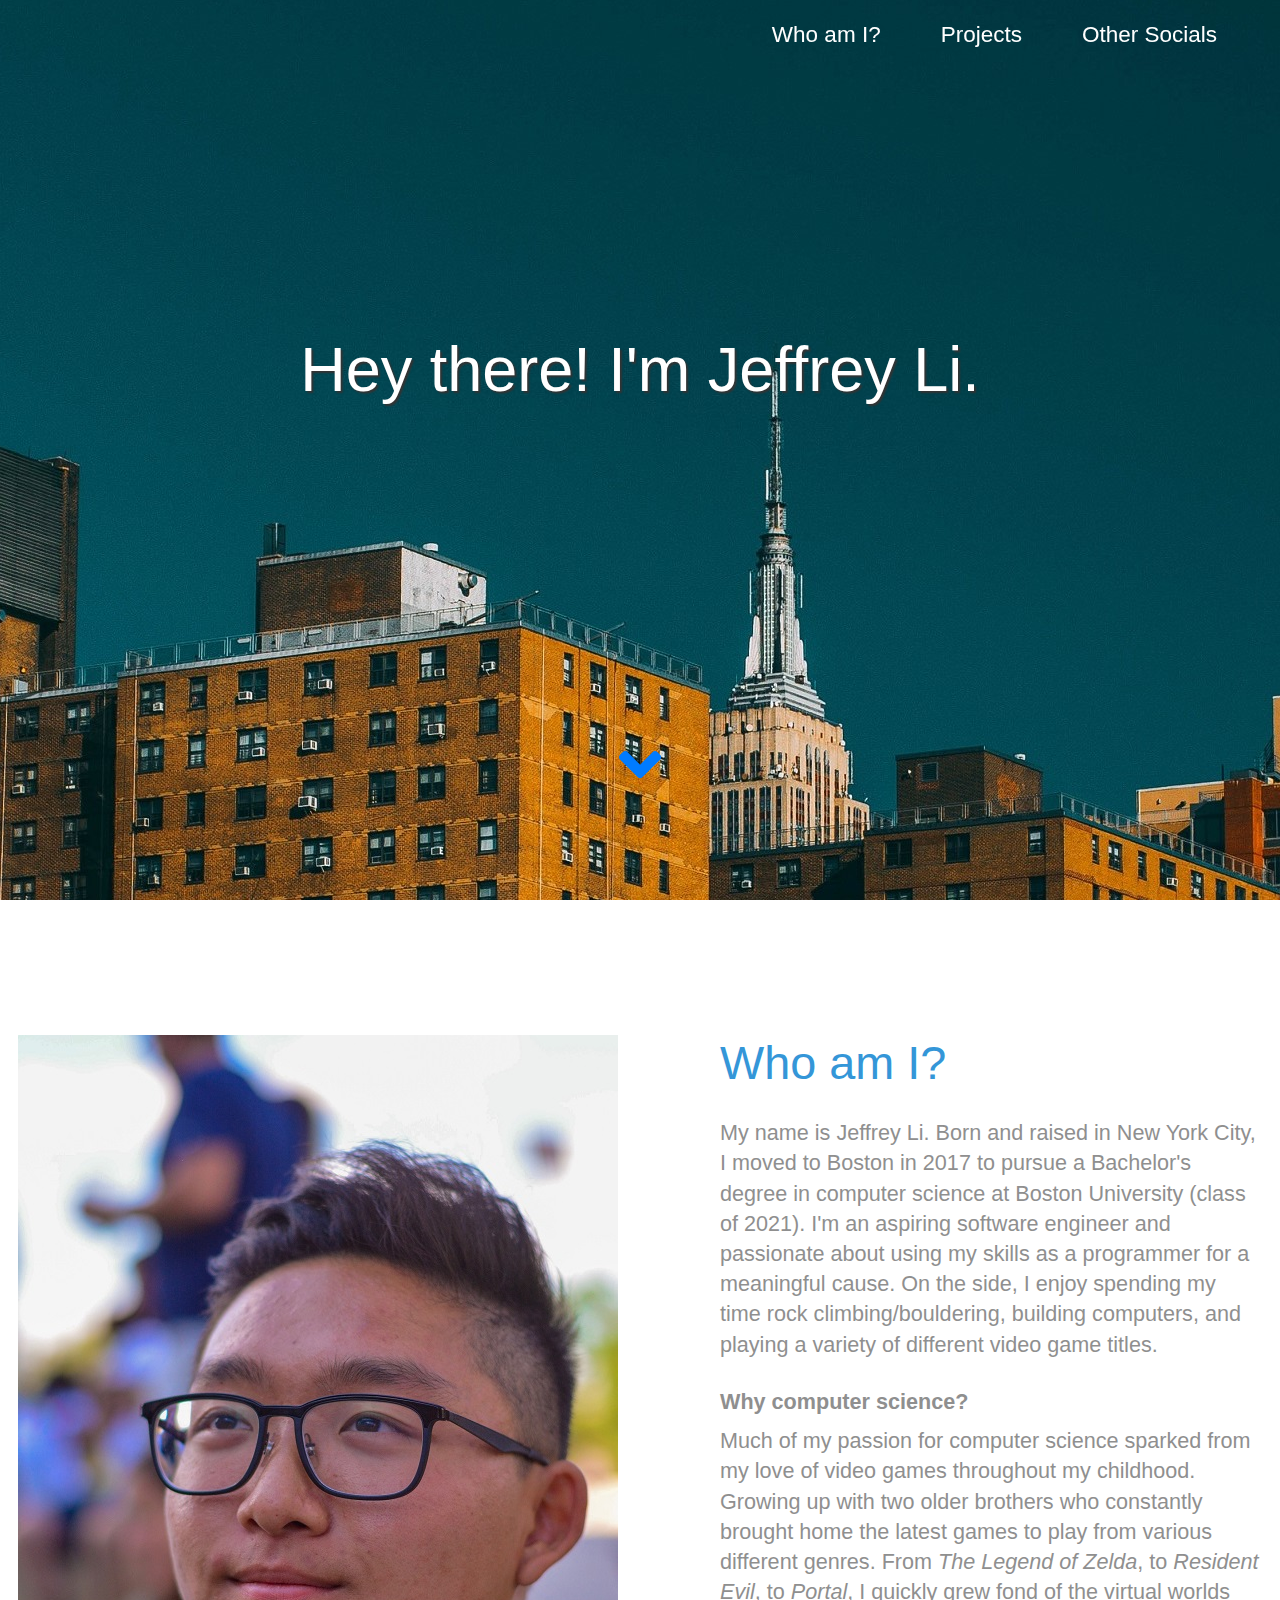
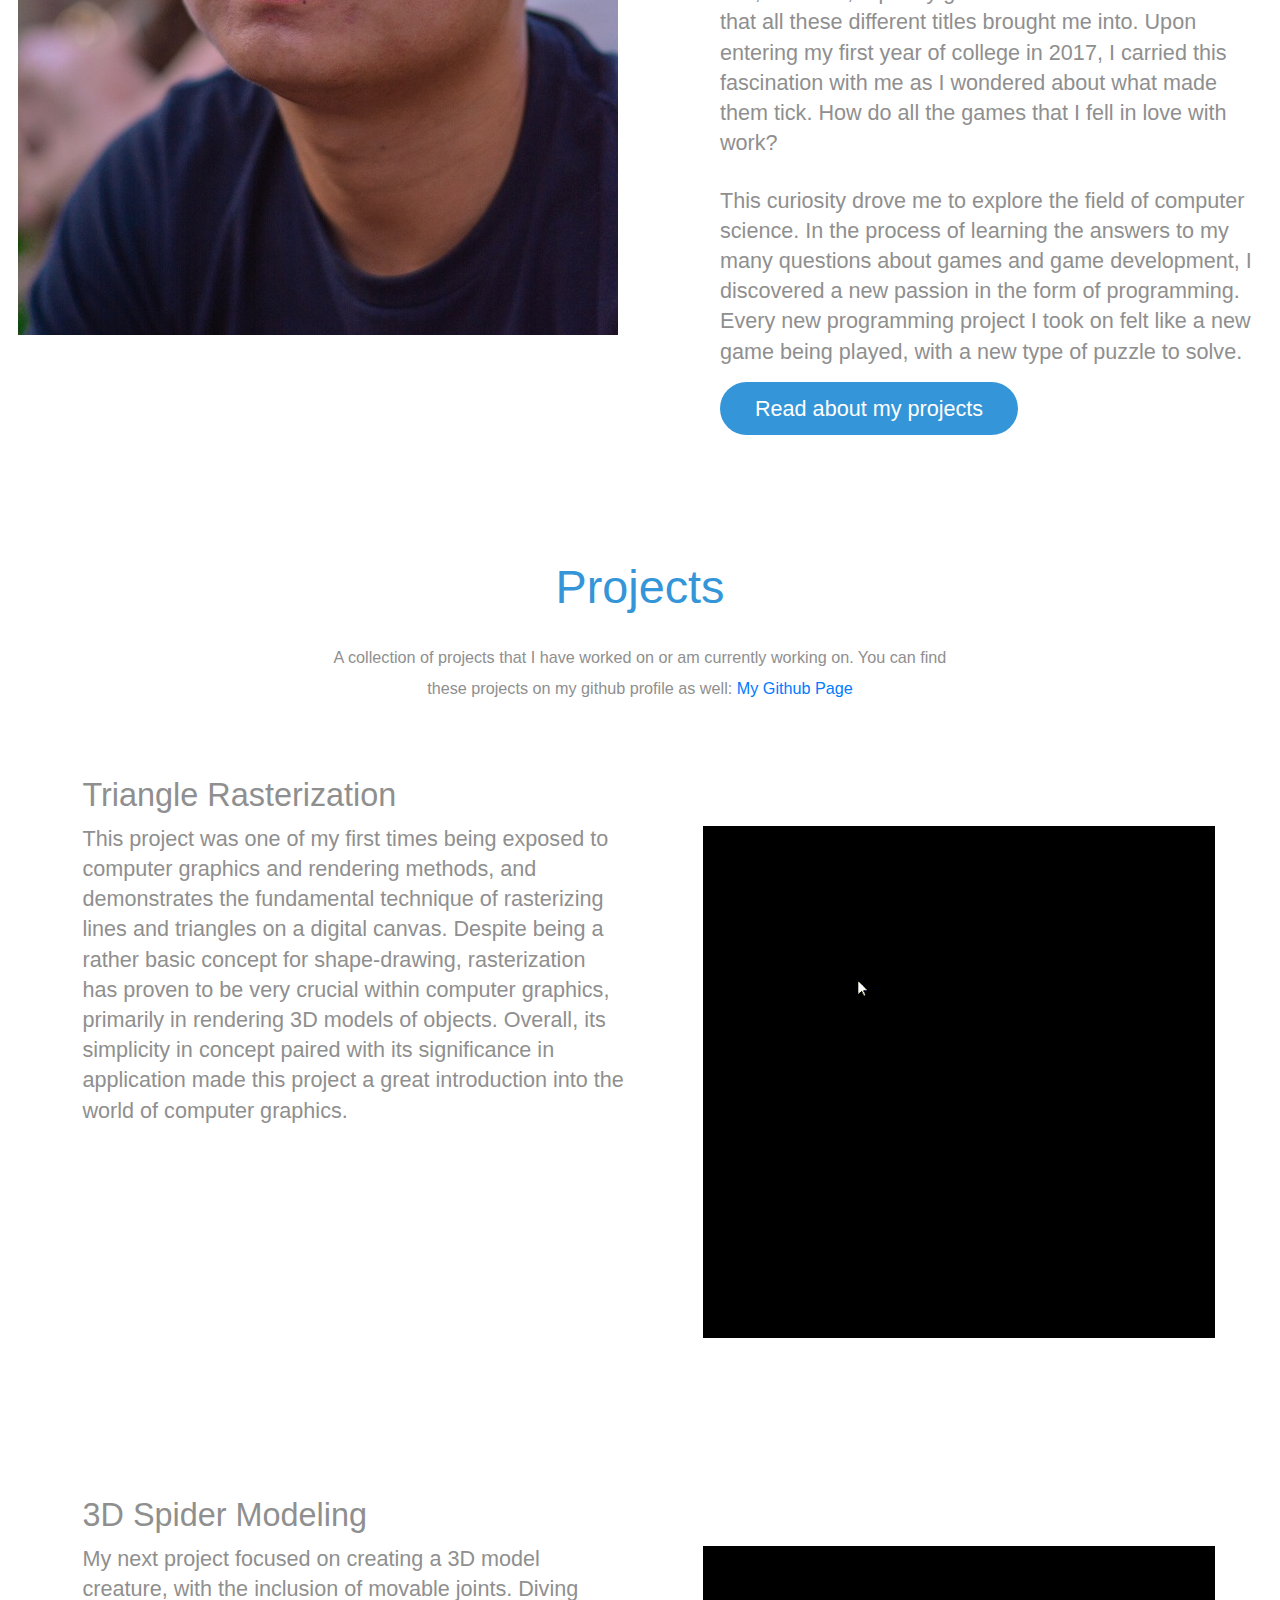
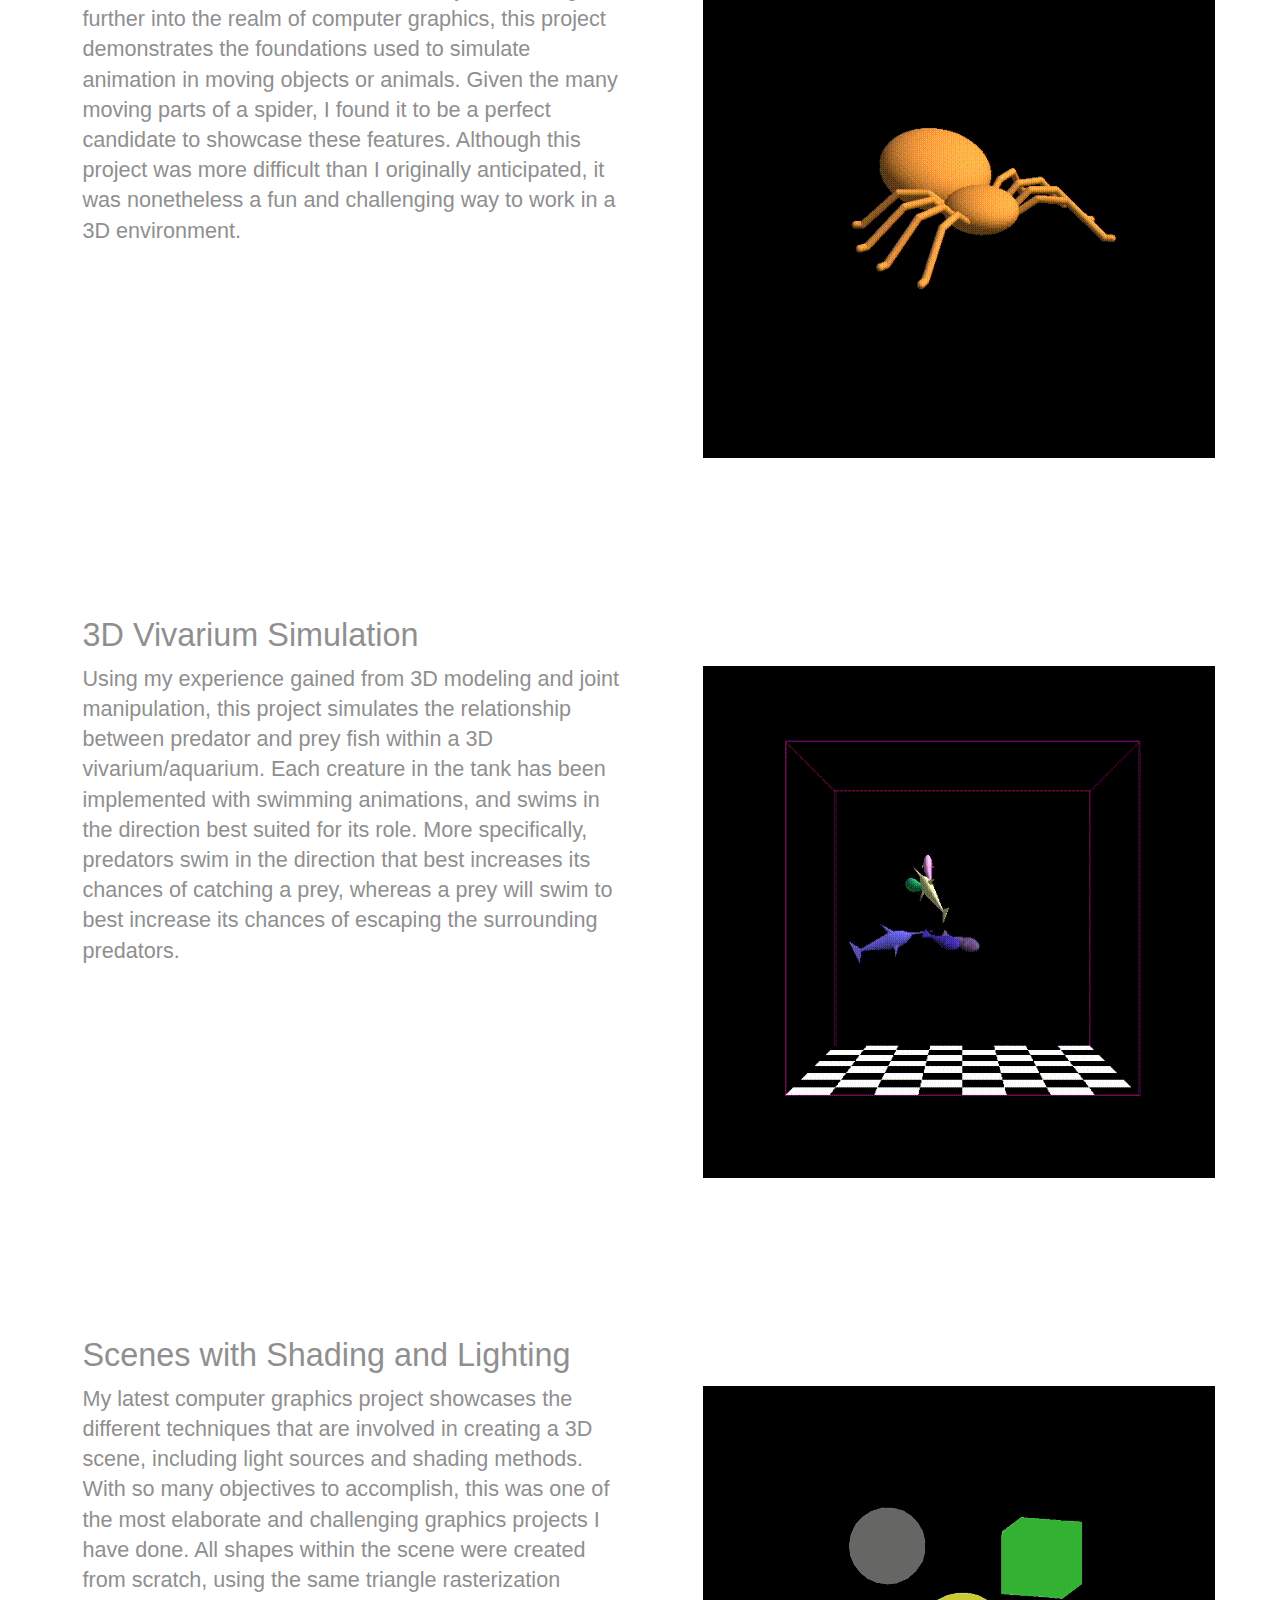
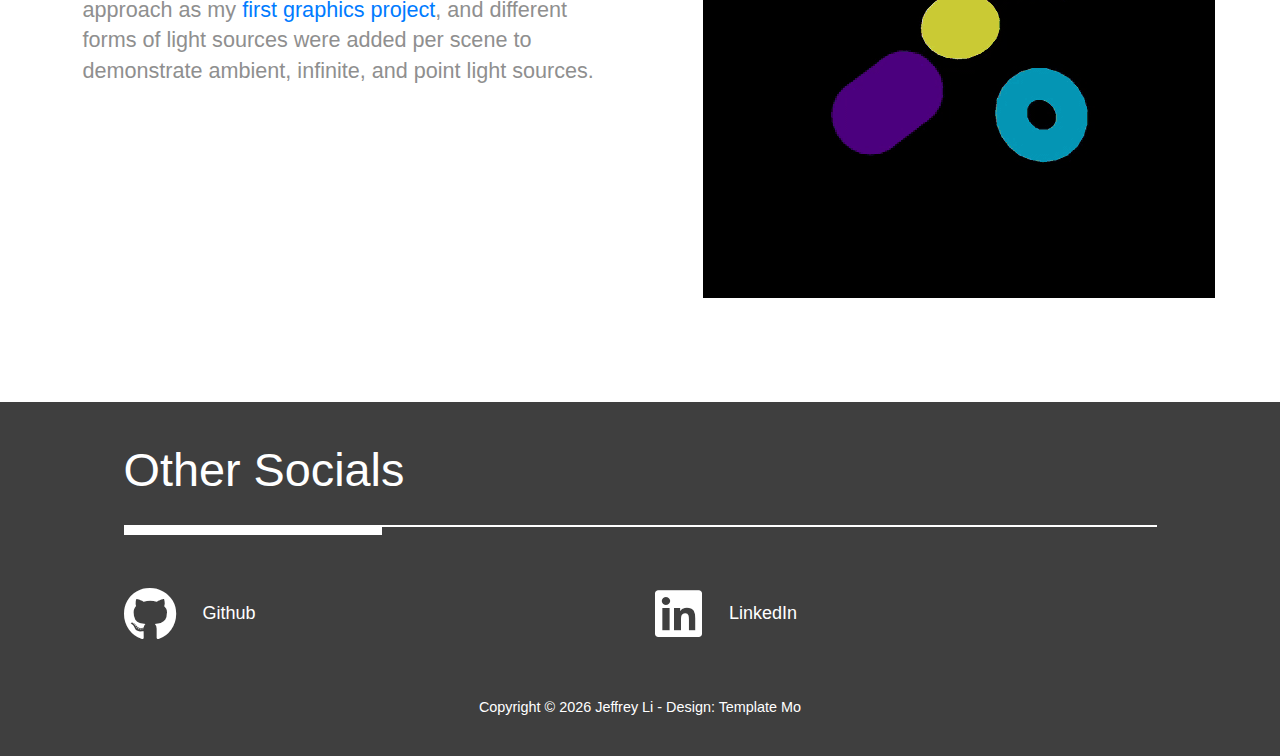
<file: index.html>
<!DOCTYPE html>
<html lang="en">
  <head>
    <meta charset="UTF-8" />
    <meta name="viewport" content="width=device-width, initial-scale=1.0" />
    <meta name="description" content="Jeffrey Li's personal website." />
    <meta http-equiv="X-UA-Compatible" content="ie=edge" />
    <title>Jeffrey Li's Portfolio Website</title>
    <link rel="stylesheet" href="fontawesome-5.5/css/all.min.css" />
    <link rel="stylesheet" href="css/bootstrap.min.css" />
    <link rel="stylesheet" href="css/templatemo-style.css" />
  </head>
  <body>    
    <!-- Hero section -->
    <section id="hero" class="text-white tm-font-big tm-parallax">
      <!-- Navigation -->
      <nav class="navbar navbar-expand-md tm-navbar" id="tmNav">              
        <div class="container">   
          <button class="navbar-toggler" type="button" data-toggle="collapse" data-target="#navbarSupportedContent" aria-controls="navbarSupportedContent" aria-expanded="false" aria-label="Toggle navigation">
            <i class="fas fa-bars navbar-toggler-icon"></i>
          </button>
          <div class="collapse navbar-collapse" id="navbarSupportedContent">
            <ul class="navbar-nav ml-auto">
              <li class="nav-item">
                <a class="nav-link tm-nav-link" href="#introduction">Who am I?</a>
              </li>
              <!-- <li class="nav-item">
                <a class="nav-link tm-nav-link" href="#resume">Resume</a>
              </li>  -->
              <li class="nav-item">
                  <a class="nav-link tm-nav-link" href="#work">Projects</a>
              </li>
              <li class="nav-item">
                  <a class="nav-link tm-nav-link" href="#contact">Other Socials</a>
              </li>                   
            </ul>
          </div>        
        </div>
      </nav>
      
      <div class="text-center tm-hero-text-container">
        <div class="tm-hero-text-container-inner">
            <h2 class="tm-hero-title">Hey there! I'm Jeffrey Li.</h2>
            <p class="tm-hero-subtitle">
              <br />
            </p>
        </div>        
      </div>

      <div class="tm-next tm-intro-next">
        <a href="#introduction" class="text-center tm-down-arrow-link">
          <i class="fas fa-3x fa-angle-down"></i>
        </a>
      </div>      
    </section>

    <section id="introduction" class="tm-section-pad-top">
      <div class="container">
        <div class="row">
          <div class="col-lg-6">
            <img src="img/portrait.JPG" alt="Jeffrey's Portrait" class="img-fluid tm-intro-img" />
          </div>
          <div class="col-lg-6">
            <div class="tm-intro-text-container">
                <h2 class="tm-text-primary mb-4 tm-section-title">Who am I?</h2>
                <p class="mb-4 tm-intro-text">
                  My name is Jeffrey Li. Born and raised in New York City, I moved to Boston
                  in 2017 to pursue a Bachelor's degree in computer science at Boston
                  University (class of 2021). I'm an aspiring software engineer and
                  passionate about using my skills as a programmer for a meaningful cause.
                  On the side, I enjoy spending my time rock climbing/bouldering, building
                  computers, and playing a variety of different video game titles.
                </p>
                <p class="mb-2 tm-intro-text">
                  <strong>Why computer science?</strong>
                </p>
                <p class="mb-4 tm-intro-text">
                  Much of my passion for computer science sparked from my love of video games
                  throughout my childhood. Growing up with two older brothers who constantly
                  brought home the latest games to play from various different genres. From
                  <i>The Legend of Zelda</i>, to <i>Resident Evil</i>, to <i>Portal</i>, 
                  I quickly grew fond of the virtual worlds that all these different titles
                  brought me into. Upon entering my first year of college in 2017, I carried
                  this fascination with me as I wondered about what made them tick. How do
                  all the games that I fell in love with work? 
                </p>
                <p class="mb-4 tm-intro-text">
                  This curiosity drove me to explore the field of computer science. In the process
                  of learning the answers to my many questions about games and game development, I
                  discovered a new passion in the form of programming. Every new programming project
                  I took on felt like a new game being played, with a new type of puzzle to solve.
                </p>

                <div class="tm-next">
                  <a href="#work" class="tm-intro-text tm-btn-primary">Read about my projects</a>
                </div>
            </div>
          </div>
        </div>
      </div>
    </section>

    <!-- Resume -->
    <!-- <section id="resume" class="tm-section-pad-top">
      <div class="container">
        <div class="row">
          <div class="text-center col-12">
            <h2 class="tm-text-primary tm-section-title mb-4">Resume</h2>
            <p class="mb-4 tm-intro-text">
              Want to know about other work I've done? Have a look at my resume! There,
              you can briefly learn about some other group/individual work that I've
              been involved in, as well as my skillset and interests, which may prove
              to be useful for you:
            </p>
            <p class="mb-5 tm-intro-text">
              <a href="files/jeffrey_resume.pdf" target="_blank" class="tm-file-link">
                <i class="far fa-3x fa-file-pdf mr-3"></i>
                <span class="mb-0">Resume (pdf)</span>
              </a> 
            </p>
          </div>
        </div>
      </div>
    </section> -->

    <section id="work" class="tm-section-pad-top">
      <div class="container">
        <div class="row">
          <div class="text-center col-12">
              <h2 class="tm-text-primary tm-section-title mb-4">Projects</h2>
              <p class="mx-auto tm-work-description">
                A collection of projects that I have worked on or am currently working on.
                You can find these projects on my github profile as well:
                <a href="https://github.com/jeffreyli211" target="_blank">My Github Page</a>
              </p>
          </div>            
        </div>

        <!-- Triangle Rasterization Project -->
        <div id="Triangle_Rasterization" class="row">
          <div class="col-lg-6 mb-5 mt-5">
            <div class="tm-intro-text-container">
              <h2 class="tm-text-primary mx-auto tm-subsection-title">Triangle Rasterization</h2>
              <p class="mb-4 tm-intro-text">
                This project was one of my first times being exposed to computer graphics and
                rendering methods, and demonstrates the fundamental technique of rasterizing
                lines and triangles on a digital canvas. Despite being a rather basic concept for
                shape-drawing, rasterization has proven to be very crucial within computer graphics,
                primarily in rendering 3D models of objects. Overall, its simplicity in concept
                paired with its significance in application made this project a great introduction
                into the world of computer graphics.
              </p>
            </div>
          </div>
          <div class="col-lg-6 text-center mb-5 mt-5">
            <img src="img/gifs/Triangle_Rast_GIF.gif" alt="Triangle Rasterization GIF" class="img-fluid centerimg" />
          </div>
        </div>

        <!-- 3D Spider Model Project -->
        <div class="row">
          <div class="col-lg-6 mb-5 mt-5">
            <div class="tm-intro-text-container">
              <h2 class="tm-text-primary mx-auto tm-subsection-title">3D Spider Modeling</h2>
              <p class="mb-4 tm-intro-text">
                My next project focused on creating a 3D model creature, with the inclusion of movable
                joints. Diving further into the realm of computer graphics, this project demonstrates
                the foundations used to simulate animation in moving objects or animals. Given the many
                moving parts of a spider, I found it to be a perfect candidate to showcase these
                features. Although this project was more difficult than I originally anticipated, it was
                nonetheless a fun and challenging way to work in a 3D environment.
              </p>
            </div>
          </div>
          <div class="col-lg-6 text-center mb-5 mt-5">
            <img src="img/gifs/Spider_Model_GIF.gif" alt="Spider Model GIF" class="img-fluid centerimg" />
          </div>
        </div>

        <!-- 3D Vivarium Project -->
        <div class="row">
          <div class="col-lg-6 mb-5 mt-5">
            <div class="tm-intro-text-container">
              <h2 class="tm-text-primary mx-auto tm-subsection-title">3D Vivarium Simulation</h2>
              <p class="mb-4 tm-intro-text">
                Using my experience gained from 3D modeling and joint manipulation, this project simulates the 
                relationship between predator and prey fish within a 3D vivarium/aquarium. Each creature in the
                tank has been implemented with swimming animations, and swims in the direction best suited for
                its role. More specifically, predators swim in the direction that best increases its chances of
                catching a prey, whereas a prey will swim to best increase its chances of escaping the
                surrounding predators.
              </p>
            </div>
          </div>
          <div class="col-lg-6 text-center mb-5 mt-5">
            <img src="img/gifs/Vivarium_GIF.gif" alt="Vivarium GIF" class="img-fluid centerimg" />
          </div>
        </div>

        <!-- Lighting and Shading Project -->
        <div class="row">
          <div class="col-lg-6 mb-5 mt-5">
            <div class="tm-intro-text-container">
              <h2 class="tm-text-primary mx-auto tm-subsection-title">Scenes with Shading and Lighting</h2>
              <p class="mb-4 tm-intro-text">
                My latest computer graphics project showcases the different techniques that are involved in
                creating a 3D scene, including light sources and shading methods. With so many objectives to
                accomplish, this was one of the most elaborate and challenging graphics projects I have done.
                All shapes within the scene were created from scratch, using the same triangle rasterization
                approach as my <a href="#Triangle_Rasterization">first graphics project</a>, and different
                forms of light sources were added per scene to demonstrate ambient, infinite, and point light
                sources.
              </p>
            </div>
          </div>
          <div class="col-lg-6 text-center mb-5 mt-5">
            <img src="img/gifs/Scene_GIF.gif" alt="Scene GIF" class="img-fluid centerimg" />
          </div>
        </div>
      </div>
    </section>

    <!-- Contact -->
    <section id="contact" class="tm-section-pad-top tm-parallax-2">
      <div class="container tm-container-contact">
        <div class="row">
            <div class="col-12">
                <h2 class="mb-4 tm-section-title">Other Socials</h2>
                <div class="mb-5 tm-underline">
                  <div class="tm-underline-inner"></div>
                </div>
            </div>
            <div class="col-sm-12 col-md-6 d-flex align-items-center tm-contact-item">
              <a href="https://github.com/jeffreyli211" target="_blank" class="tm-contact-item-link">
                  <i class="fab fa-3x fa-github mr-4"></i>
                  <span class="mb-0">Github</span>
              </a>              
            </div>
            <div class="col-sm-12 col-md-6 d-flex align-items-center tm-contact-item">
              <a href="https://www.linkedin.com/in/jeffrey-li-5568831b0/" target="_blank" class="tm-contact-item-link">
                  <i class="fab fa-3x fa-linkedin mr-4"></i>
                  <span class="mb-0">LinkedIn</span>
              </a>              
            </div>
        </div>
      </div>
      
      <footer class="text-center small tm-footer">
          <p class="mb-0">
            Copyright &copy; <script>document.write(new Date().getFullYear())</script> Jeffrey Li
            
            - Design: <a rel="nofollow" href="https://templatemo.com" class="tm-footer-link">Template Mo</a>
          </p>
      </footer>
      
    </section>
    <script src="js/jquery-1.9.1.min.js"></script>     
    <script src="js/jquery.singlePageNav.min.js"></script>     
    <script src="js/bootstrap.min.js"></script> 
    <script src="js/main.js"></script>
  </body>
</html>
</file>
<file: css/templatemo-style.css>
/*

The Town

https://templatemo.com/tm-525-the-town

*/

html {
  font-size: 18px;
}

body {
  color: #8f8f8f;
  margin: 0;
  padding: 0;
  overflow-x: hidden;
}
a {
  transition: all 0.3s ease;
}

a:hover,
a:focus {
  text-decoration: none;
}

a:focus {
  outline: none;
}

.btn {
  padding: 8px 32px;
}

.btn:hover {
  background-color: #ced4da;
}

.tm-section-pad-top {
  padding-top: 135px;
}

.tm-text-primary {
  color: #3496d8;
}

.tm-font-big {
  font-size: 1.25rem;
}

.tm-btn-primary {
  color: white;
  background-color: #3496d8;
  padding: 14px 35px;
  border-radius: 30px;
}

.tm-btn-primary:hover,
.tm-btn-primary:focus {
  color: white;
  background-color: #73c1f6;
}

.centerimg {
  margin: 50px auto 50px;
  display: block;
}

/* Navbar */

.tm-navbar {
  position: fixed;
  width: 100%;
  z-index: 1000;
  background-color: transparent;
  transition: all 0.3s ease;
}

.tm-navbar.scroll {
  background-color: white;
  border-bottom: 1px solid #e9ecef;
}

.navbar-brand {
  color: white;
  font-size: 1.4rem;
  font-weight: bold;
}

.navbar-brand:hover,
.tm-navbar.scroll .navbar-brand:hover {
  color: #3496d8;
}

.tm-navbar.scroll .navbar-brand {
  color: #8f8f8f;
}

.nav-item {
  list-style: none;
}

.tm-nav-link {
  color: white;
}

.tm-navbar.scroll .tm-nav-link {
  color: #8f8f8f;
}

.tm-navbar.scroll .tm-nav-link:hover,
.tm-navbar.scroll .tm-nav-link.current,
.tm-nav-link:hover {
  color: #3496d8;
}

.navbar-toggler {
  border: 1px solid white;
  padding-left: 10px;
  padding-right: 10px;
}

.navbar-toggler-icon {
  color: white;
  padding-top: 6px;
}

.tm-navbar.scroll .navbar-toggler {
  border: 1px solid #8f8f8f;
}

.tm-navbar.scroll .navbar-toggler-icon {
  color: #8f8f8f;
}

/* Hero */

#hero {
  background-image: url(../img/NYC_5.jpg);
  background-repeat: no-repeat;
  height: 100vh;
  min-height: 375px;
  position: relative;
}

@media (min-height: 830px) {
  #hero {
    background-position: center -210px;
  }
}

@media (min-height: 680px) and (max-height: 829px) {
  #hero {
    background-position: center -300px;
  }
}

@media (min-height: 500px) and (max-height: 679px) {
  #hero {
    background-position: center -400px;
  }
}

@media (max-height: 499px) {
  #hero {
    background-position: center -450px;
  }
}

.tm-hero-text-container {
  width: 100%;
  height: 100%;
  display: flex;
  flex-flow: column;
  justify-content: center;
}

.tm-hero-text-container-inner {
  margin-top: -90px;
}

.tm-hero-title {
  font-size: 3.5rem;
  text-shadow: 2px 2px 2px #333;
}

.tm-intro-next {
  position: absolute;
  bottom: 100px;
  left: 0;
  right: 0;
}

@media (max-height: 480px) {
  .tm-hero-text-container-inner {
    margin-top: -40px;
  }

  .tm-intro-next {
    bottom: 20px;
  }
}

.tm-down-arrow-link {
  display: block;
  margin-top: 18%;
}

.tm-down-arrow {
  color: #c57e7d;
  cursor: pointer;
  background: white;
  border-radius: 50%;
  padding: 10px 22px 8px;
  transition: all 0.3s ease;
}

.tm-down-arrow:hover,
.tm-down-arrow:focus {
  color: white;
  background: #3496d8;
}

/* Introduction */

.tm-section-title {
  font-size: 2.6rem;
  font-weight: normal;
}

.tm-subsection-title {
  font-size: 1.8rem;
  color: #8f8f8f;
}

.tm-intro-text {
  font-size: 1.2rem;
  line-height: 1.4;
}

.tm-icon {
  display: block;
  margin-bottom: 55px;
  color: #3496d8;
}

/* Work */

.tm-work-description {
  max-width: 650px;
  width: 100%;
  font-size: 0.9rem;
}

.tm-gallery-container {
  padding-top: 70px;
  padding-bottom: 120px;
}

.tm-gallery-item {
  margin: 0 15px;
}

.slick-dots {
  bottom: -65px;
}

.slick-dots li {
  margin: 0 13px;
}

.slick-dots li button:hover:before,
.slick-dots li button:focus:before,
.slick-dots li.slick-active button:before {
  opacity: 1;
  color: #3ba0dd;
}

.slick-dots li button:before {
  font-size: 26px;
}

/* Hover Effect */
/* Common style */
.grid figure {
  position: relative;
  float: left;
  overflow: hidden;
  /* margin: 10px 1%;
  min-width: 320px;
	max-width: 480px;
	max-height: 360px;
	width: 48%; */
  background: #3085a3;
  text-align: center;
  cursor: pointer;
}

.grid figure img {
  position: relative;
  display: block;
  min-height: 100%;
  max-width: 100%;
  opacity: 0.8;
}

.grid figure figcaption {
  padding: 2em;
  color: #fff;
  text-transform: uppercase;
  font-size: 1.25em;
  -webkit-backface-visibility: hidden;
  backface-visibility: hidden;
}

.grid figure figcaption::before,
.grid figure figcaption::after {
  pointer-events: none;
}

.grid figure figcaption,
.grid figure figcaption > a {
  position: absolute;
  top: 0;
  left: 0;
  width: 100%;
  height: 100%;
}

/* Anchor will cover the whole item by default */
/* For some effects it will show as a button */
.grid figure figcaption > a {
  z-index: 1000;
  text-indent: 200%;
  white-space: nowrap;
  font-size: 0;
  opacity: 0;
}

.grid figure h2 {
  word-spacing: -0.15em;
  font-weight: 300;
}

.grid figure h2 span {
  font-weight: 800;
}

.grid figure h2,
.grid figure p {
  margin: 0;
}

.grid figure p {
  letter-spacing: 1px;
  font-size: 68.5%;
}

/*---------------*/
/***** Honey *****/
/*---------------*/

figure.effect-honey {
  background: #4a3753;
  max-width: 220px;
}

figure.effect-honey img {
  opacity: 0.9;
  -webkit-transition: opacity 0.35s;
  transition: opacity 0.35s;
}

figure.effect-honey:hover img {
  opacity: 0.5;
}

figure.effect-honey figcaption::before {
  position: absolute;
  bottom: 0;
  left: 0;
  width: 100%;
  height: 10px;
  background: #3496d8;
  content: "";
  -webkit-transform: translate3d(0, 10px, 0);
  transform: translate3d(0, 10px, 0);
}

figure.effect-honey h2 {
  position: absolute;
  bottom: 0;
  left: 0;
  padding: 1em 1.5em;
  width: 100%;
  text-align: left;
  -webkit-transform: translate3d(0, -30px, 0);
  transform: translate3d(0, -30px, 0);
}

figure.effect-honey h2 i {
  font-style: normal;
  opacity: 0;
  -webkit-transition: opacity 0.35s, -webkit-transform 0.35s;
  transition: opacity 0.35s, transform 0.35s;
  -webkit-transform: translate3d(0, -30px, 0);
  transform: translate3d(0, -30px, 0);
}

figure.effect-honey figcaption::before,
figure.effect-honey h2 {
  -webkit-transition: -webkit-transform 0.35s;
  transition: transform 0.35s;
}

figure.effect-honey:hover figcaption::before,
figure.effect-honey:hover h2,
figure.effect-honey:hover h2 i {
  opacity: 1;
  -webkit-transform: translate3d(0, 0, 0);
  transform: translate3d(0, 0, 0);
}

/* Contact */

#contact {
  color: white;
  /* background-image: url(../img/NYC_5.jpg); */
  background-color: #3f3f3f;
  background-position: center;
  background-repeat: no-repeat;
  min-height: 300px;
  position: relative;
  padding-bottom: 40px;
  padding-top: 40px;
}

.tm-underline {
  border-top: 2px solid white;
  height: 8px;
  width: 100%;
}

.tm-underline-inner {
  width: 25%;
  height: 8px;
  background: white;
}

.tm-contact-item {
  margin-bottom: 75px;
}

.tm-contact-item-link {
  display: flex;
  align-items: center;
}

.tm-contact-item-link i,
.tm-contact-item-link span {
  color: white;
  transition: all 0.3s ease;
}

.tm-contact-item-link:hover i,
.tm-contact-item-link:hover span {
  color: #3496d8;
}

.tm-file-item {
  margin-bottom: 50px;
}

.tm-file-link {
  display: flex;
  align-items: center;
  justify-content: center;
}

.tm-file-link i,
.tm-file-link span {
  color: #3496d8;
  transition: all 0.3s ease;
}

.tm-file-link:hover i,
.tm-file-link:hover span {
  color: #8f8f8f;
}

.tm-input {
  padding: 8px 25px;
  border-radius: 3px;
  border: 1px solid white;
  background: transparent;
  color: white;
}

::placeholder {
  /* Chrome, Firefox, Opera, Safari 10.1+ */
  color: white;
  opacity: 1; /* Firefox */
}

:-ms-input-placeholder {
  /* Internet Explorer 10-11 */
  color: white;
}

::-ms-input-placeholder {
  /* Microsoft Edge */
  color: white;
}

.tm-btn-submit {
  margin-left: 20px;
}

.tm-footer {
  position: absolute;
  bottom: 35px;
  left: 0;
  right: 0;
  padding: 0 15px;
}

.tm-footer-link {
  color: white;
}

.tm-footer-link:hover,
.tm-footer-link:focus {
  color: #3496d8;
  text-decoration: none;
}

p {
  line-height: 1.9;
}

@media (min-width: 768px) {
  .tm-intro-text-container {
    padding-left: 65px;
  }

  .navbar-expand-md .navbar-nav .nav-link {
    padding-right: 30px;
    padding-left: 30px;
  }
}

@media (min-width: 1200px) {
  .container {
    max-width: 1275px;
  }

  .tm-container-gallery {
    max-width: 1290px;
  }

  .tm-container-contact {
    max-width: 1063px;
  }
}

@media (max-width: 991px) {
  .tm-intro-text-container {
    padding-left: 15px;
    padding-top: 30px;
    max-width: 600px;
    margin-left: auto;
    margin-right: auto;
  }

  .tm-intro-img {
    display: block;
    margin-left: auto;
    margin-right: auto;
  }

  .tm-btn-submit {
    margin-left: 0;
    margin-top: 20px;
  }
}

@media (max-width: 767px) {
  .tm-btn-submit {
    margin-left: 20px;
    margin-top: 0;
  }

  .navbar-nav {
    max-width: 200px;
    text-align: right;
  }

  .navbar-collapse {
    background-color: rgb(255, 255, 255);
    padding: 10px;
    border-radius: 3px;
  }

  .navbar-collapse .nav-link {
    color: #8f8f8f;
  }
}

@media (max-width: 480px) {
  .tm-gallery-container {
    max-width: 220px;
    margin-left: auto;
    margin-right: auto;
  }

  .slick-dots li {
    margin: 0 8px;
  }

  .tm-gallery-item {
    margin: 0;
  }
}

@media (max-width: 420px) {
  .tm-btn-submit {
    display: block;
    margin-left: 0;
    margin-top: 20px;
  }
}
</file>
